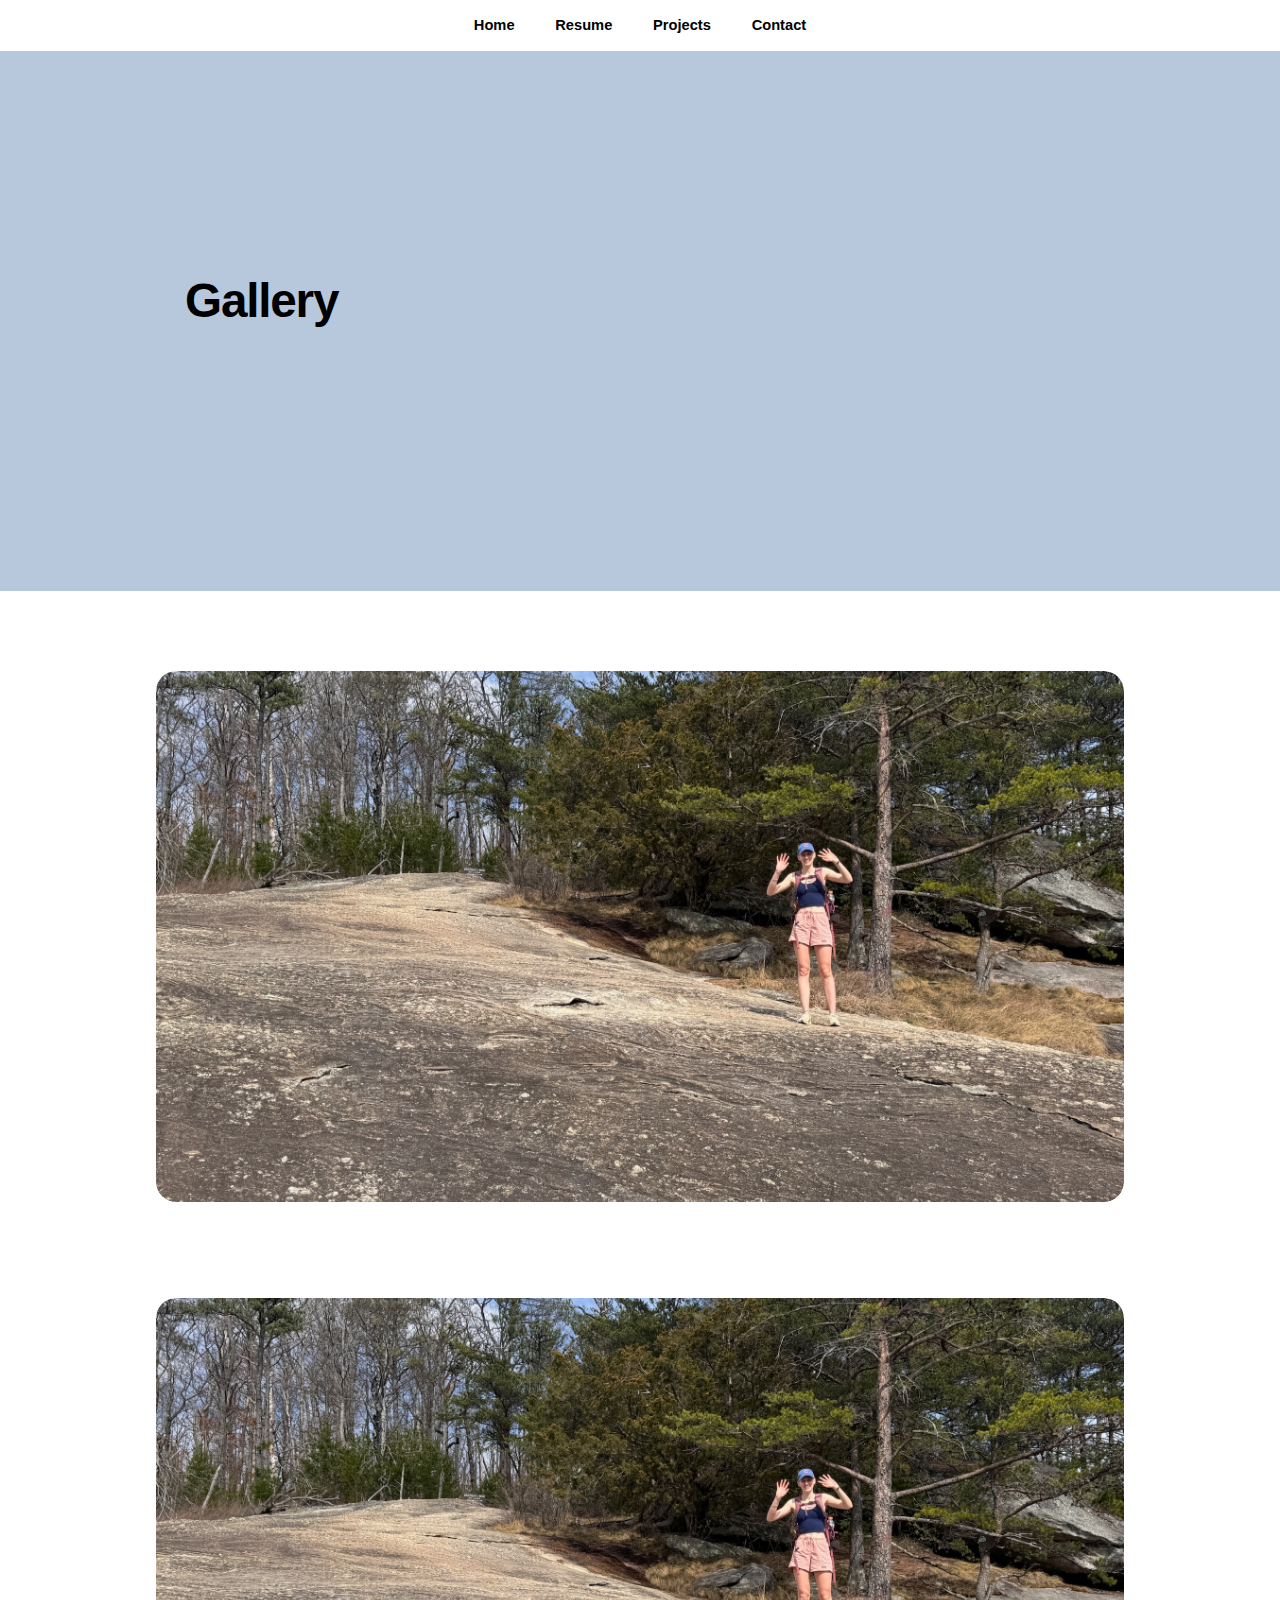
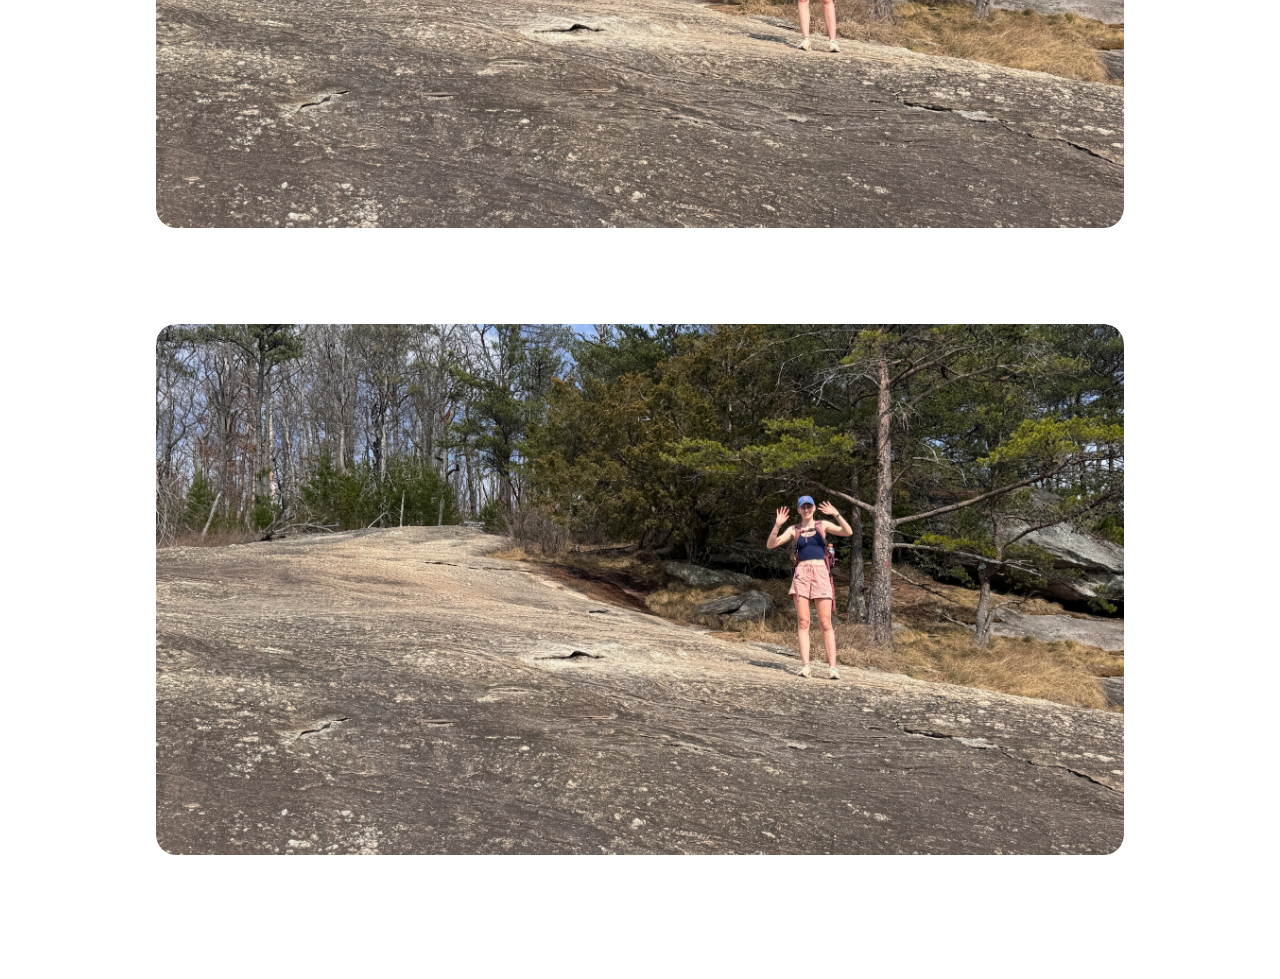
<file: html5up-miniport/gallery.html>
<!DOCTYPE HTML>
<!--
	Miniport by HTML5 UP
	html5up.net | @ajlkn
	Free for personal and commercial use under the CCA 3.0 license (html5up.net/license)
-->
<html>

<head>
    <title>Madeline Busse</title>
    <meta charset="utf-8" />
    <meta name="viewport" content="width=device-width, initial-scale=1, user-scalable=no" />
    <link rel="stylesheet" href="assets/css/main.css" />
    <link href="https://fonts.googleapis.com/css2?family=Roboto&display=swap" rel="stylesheet">
</head>

<body class="is-preload">

    <!-- Nav -->
    <nav id="nav">
    <ul class="container">
        <li><a href="index.html#top">Home</a></li>
        <li><a href="index.html#resume">Resume</a></li>
        <li><a href="index.html#projects">Projects</a></li>
        <li><a href="treasure.html#contact">Contact</a></li>
    </ul>
</nav>

<!-- Home -->
<article id="top" class="hero-section" style="background-color: #7190B9; background-image: none; height: 60vh">
    <div class="hero-content">
        <div class="container">
            <div class="row">
                <!-- <div class="col-4 col-5-large col-12-medium">
                    <span class="image fit"><img src="images/compass.jpg" alt="" /></span>
                </div> -->
                <div class="col-8 col-7-large col-12-medium">
                    <header>
                        <h1 style="color: #000000;"><b>Gallery</b></h1>
                    </header>
                </div>
            </div>
        </div>
    </div>
</article>

<!-- Gallery Section -->
<section class="gallery-section">
  
  <!-- Flip Card 1 -->
  <div class="flip-card">
    <div class="flip-card-inner">
      <!-- FRONT (Image) -->
      <div class="flip-card-front">
        <img src="images/mountain.jpg" alt="Gallery Image">
      </div>

      <!-- BACK (Text) -->
      <div class="flip-card-back">
        <div class="back-header">
          <h2 class="post-title">Treasure Trail #3</h2>
          <span class="post-date">Aug 11, 2025</span>
        </div>
          <p class="post-body">
            Using Posey's clues, I visited a new potential location. Here’s what I found on this part of the journey...Here’s what I found on this part of the journey.
          </p>
        </div>
    </div>
  </div>

  <!-- Flip Card 2 -->
  <div class="flip-card">
    <div class="flip-card-inner">
      <!-- FRONT (Image) -->
      <div class="flip-card-front">
        <img src="images/mountain.jpg" alt="Gallery Image">
      </div>

      <!-- BACK (Text) -->
      <div class="flip-card-back">
        <div class="back-header">
          <h2 class="post-title">Treasure Trail #3</h2>
          <span class="post-date">Aug 11, 2025</span>
        </div>
          <p class="post-body">
            Using Posey's clues, I visited a new potential location. Here’s what I found on this part of the journey...Here’s what I found on this part of the journey.
          </p>
        </div>
    </div>
  </div>

  <!-- Flip Card 3 -->
  <div class="flip-card">
    <div class="flip-card-inner">
      <!-- FRONT (Image) -->
      <div class="flip-card-front">
        <img src="images/mountain.jpg" alt="Gallery Image">
      </div>

      <!-- BACK (Text) -->
      <div class="flip-card-back">
        <div class="back-header">
          <h2 class="post-title">Treasure Trail #3</h2>
          <span class="post-date">Aug 11, 2025</span>
        </div>
          <p class="post-body">
            Using Posey's clues, I visited a new potential location. Here’s what I found on this part of the journey...Here’s what I found on this part of the journey.
          </p>
        </div>
    </div>
  </div>

</section>

</body>

<!-- JS for flip card :D -->
<script>
  const card = document.querySelector('.flip-card');
  card.addEventListener('click', () => {
    card.classList.toggle('flipped');
  });
</script>

</html>
</file>
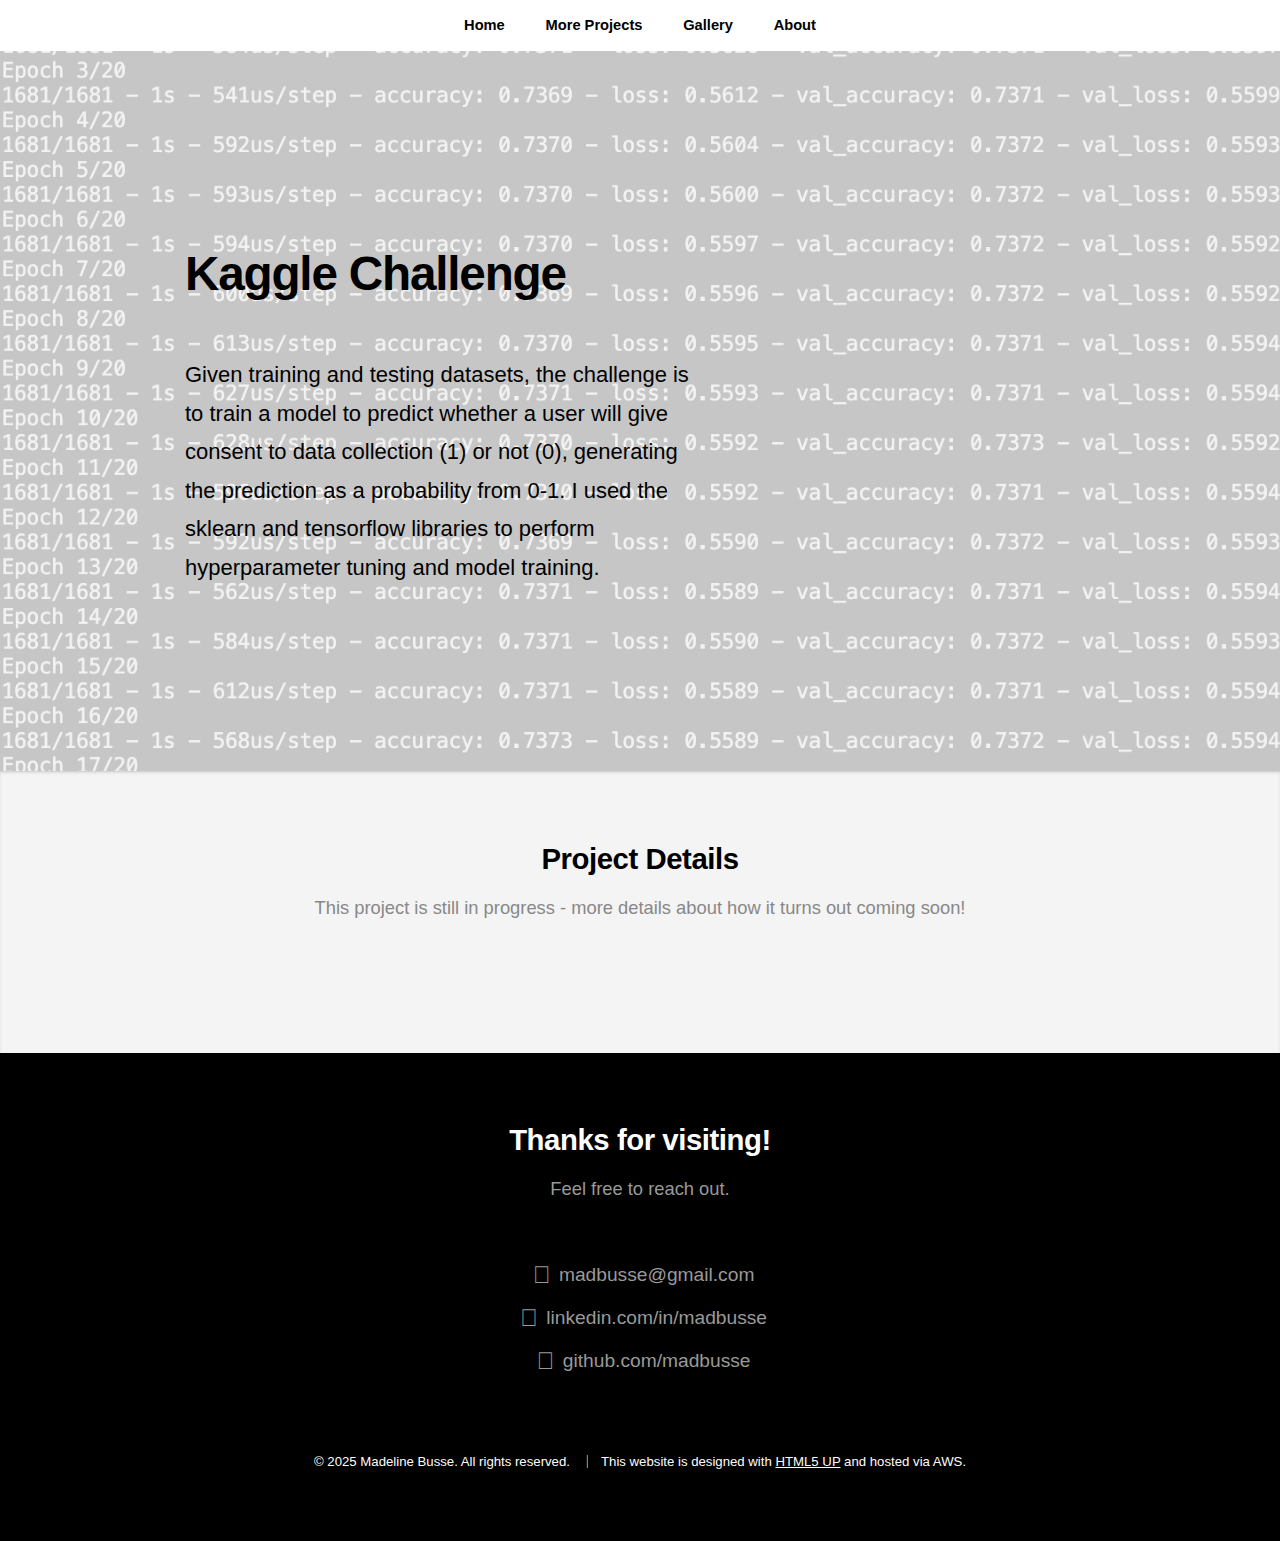
<file: html5up-miniport/kaggle.html>
<!DOCTYPE HTML>
<!--
	Miniport by HTML5 UP
	html5up.net | @ajlkn
	Free for personal and commercial use under the CCA 3.0 license (html5up.net/license)
-->
<html>

<head>
    <title>Madeline Busse</title>
    <meta charset="utf-8" />
    <meta name="viewport" content="width=device-width, initial-scale=1, user-scalable=no" />
    <link rel="stylesheet" href="assets/css/main.css" />
    <link href="https://fonts.googleapis.com/css2?family=Roboto&display=swap" rel="stylesheet">
</head>

<body class="is-preload">

<!-- Nav -->
<nav id="nav">
    <ul class="container">
        <li><a href="index.html#top">Home</a></li>
        <!-- <li><a href="index.html#resume">Resume</a></li> -->
        <li><a href="index.html#projects">More Projects</a></li>
        <li><a href="gallery.html">Gallery</a></li>
        <li><a href="aboutme.html">About</a></li>
    </ul>
</nav>

<!-- Home -->
<article id="top" class="hero-section" style="background-image: url(images/ml.jpg); height: 80vh;">
    <div class="hero-content">
        <div class="container">
            <div class="row">
                <div class="col-8 col-7-large col-12-medium">
                    <header style="margin-top: 4em;">
                        <h1 style="color: #000000;"><b>Kaggle Challenge</b><br>
                    </header>
                    <p style="color: #000000;">Given training and testing datasets, the challenge
                        is to train a model to predict whether a user will give consent to data collection (1)
                        or not (0), generating the prediction as a probability from 0-1. I used the sklearn 
                        and tensorflow libraries to perform hyperparameter tuning and model training.
                    </p>
                </div>
            </div>
        </div>
    </div>
</article>

<!-- Project Details -->
<article class="wrapper style3">
    <div class="container">
        <header>
            <h2>Project Details</h2>
            <p>This project is still in progress - more details about how it turns out coming soon!</p>
        </header>
    </div>
</article>

<!-- Contact/Footer -->
<article id="contact" class="wrapper style4">
    <div class="container medium">
    <header>
        <h2>Thanks for visiting!</h2>
        <p>Feel free to reach out.</p>
    </header>
    <ul class="contact-links">
        <li>
        <a href="mailto:madbusse@gmail.com" class="icon solid fa-envelope">
            <span class="label">Email</span> madbusse@gmail.com
        </a>
        </li>
        <li>
        <a href="https://www.linkedin.com/in/madbusse" class="icon brands fa-linkedin-in" target="_blank">
            <span class="label">LinkedIn</span> linkedin.com/in/madbusse
        </a>
        </li>
        <li>
        <a href="https://github.com/madbusse" class="icon brands fa-github" target="_blank">
            <span class="label">GitHub</span> github.com/madbusse
        </a>
        </li>
    </ul>
    <footer style="margin-top: 5rem;">
        <ul id="copyright">
            <li>&copy; 2025 Madeline Busse. All rights reserved.</li>
            <li>This website is designed with <a href="http://html5up.net">HTML5 UP</a> and hosted via AWS.</li>
        </ul>
    </footer>
    </div>
</article>  

<!-- Scripts -->
<script src="assets/js/jquery.min.js"></script>
<script src="assets/js/jquery.scrolly.min.js"></script>
<script src="assets/js/browser.min.js"></script>
<script src="assets/js/breakpoints.min.js"></script>
<script src="assets/js/util.js"></script>
<script src="assets/js/main.js"></script>

</body>

</html>
</file>
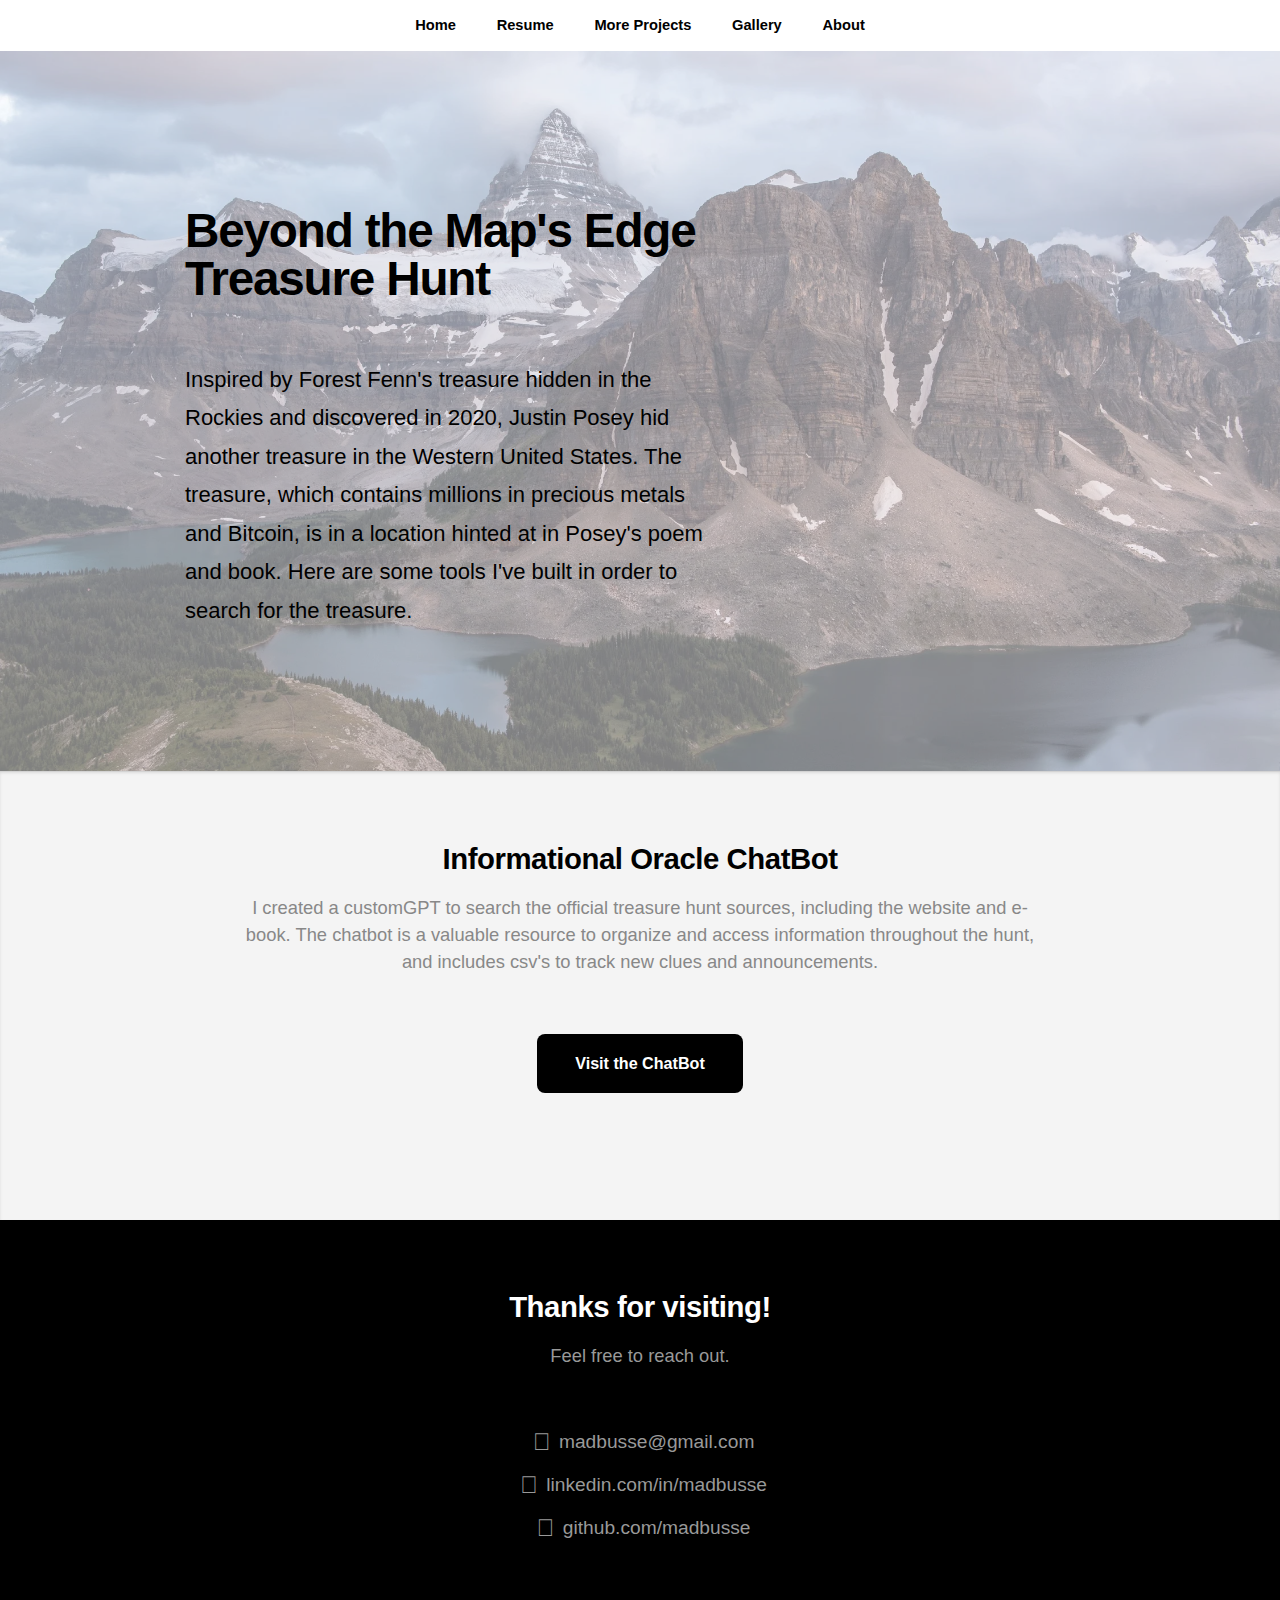
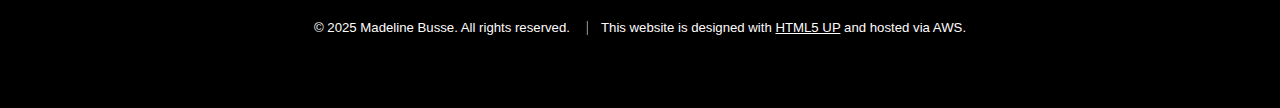
<file: html5up-miniport/treasure.html>
<!DOCTYPE HTML>
<!--
	Miniport by HTML5 UP
	html5up.net | @ajlkn
	Free for personal and commercial use under the CCA 3.0 license (html5up.net/license)
-->
<html>

<head>
    <title>Madeline Busse</title>
    <meta charset="utf-8" />
    <meta name="viewport" content="width=device-width, initial-scale=1, user-scalable=no" />
    <link rel="stylesheet" href="assets/css/main.css" />
    <link href="https://fonts.googleapis.com/css2?family=Roboto&display=swap" rel="stylesheet">
</head>

<body class="is-preload">

<!-- Nav -->
<nav id="nav">
    <ul class="container">
        <li><a href="index.html#top">Home</a></li>
        <li><a href="index.html#resume">Resume</a></li>
        <li><a href="index.html#projects">More Projects</a></li>
        <li><a href="gallery.html">Gallery</a></li>
        <li><a href="aboutme.html">About</a></li>
    </ul>
</nav>

<!-- Home -->
<article id="top" class="hero-section" style="background-image: url('images/rockies.jpg'); height: 80vh;">
    <div class="hero-content">
        <div class="container">
            <div class="row">
                <div class="col-8 col-7-large col-12-medium">
                    <header style="margin-top: 4em;">
                        <h1 style="color: #000000;"><b>Beyond the Map's Edge</b><br>
                            <strong>Treasure Hunt</strong></h1>
                    </header>
                    <p style="color: #000000;">Inspired by Forest Fenn's treasure hidden in the Rockies and discovered in 2020, Justin Posey 
                        hid another treasure in the Western United States. The treasure, which contains millions in 
                        precious metals and Bitcoin, is in a location hinted at in Posey's poem and book. Here are some
                        tools I've built in order to search for the treasure.</p>
                </div>
            </div>
        </div>
    </div>
</article>

    <!-- Custom GPT -->
    <article id="gpt" class="wrapper style3">
        <div class="centered-content">
            <header>
                <h2>Informational Oracle ChatBot</h2>
                <p>I created a customGPT to search the official treasure hunt sources, including the website and e-book.
                    The chatbot is a valuable resource to organize and access information throughout the hunt, and includes
                    csv's to track new clues and announcements.
                </p>
            </header>
            <a href="https://chatgpt.com/g/g-6897a5ff985c81918ab524ee0a5c5970-treasure-hunt-assistant" download class="button">Visit the ChatBot</a>
        </div>
        <footer>
            <!-- footer here -->
        </footer>
        </div>
    </article>

    <!-- Contact/Footer -->
    <article id="contact" class="wrapper style4">
        <div class="container medium">
        <header>
            <h2>Thanks for visiting!</h2>
            <p>Feel free to reach out.</p>
        </header>
        <ul class="contact-links">
            <li>
            <a href="mailto:madbusse@gmail.com" class="icon solid fa-envelope">
                <span class="label">Email</span> madbusse@gmail.com
            </a>
            </li>
            <li>
            <a href="https://www.linkedin.com/in/madbusse" class="icon brands fa-linkedin-in" target="_blank">
                <span class="label">LinkedIn</span> linkedin.com/in/madbusse
            </a>
            </li>
            <li>
            <a href="https://github.com/madbusse" class="icon brands fa-github" target="_blank">
                <span class="label">GitHub</span> github.com/madbusse
            </a>
            </li>
        </ul>
        <footer style="margin-top: 5rem;">
            <ul id="copyright">
                <li>&copy; 2025 Madeline Busse. All rights reserved.</li>
                <li>This website is designed with <a href="http://html5up.net">HTML5 UP</a> and hosted via AWS.</li>
            </ul>
        </footer>
        </div>
    </article>  

    <!-- Scripts -->
    <script src="assets/js/jquery.min.js"></script>
    <script src="assets/js/jquery.scrolly.min.js"></script>
    <script src="assets/js/browser.min.js"></script>
    <script src="assets/js/breakpoints.min.js"></script>
    <script src="assets/js/util.js"></script>
    <script src="assets/js/main.js"></script>

</body>

</html>
</file>
<file: html5up-miniport/assets/css/main.css>
@import url("https://fonts.googleapis.com/css?family=Open+Sans:300,300italic,600,600italic,700");
@import url("fontawesome-all.min.css");

/*
	Miniport by HTML5 UP
	html5up.net | @ajlkn
	Free for personal and commercial use under the CCA 3.0 license (html5up.net/license)
*/

html, body, div, span, applet, object,
iframe, h1, h2, h3, h4, h5, h6, p, blockquote,
pre, a, abbr, acronym, address, big, cite,
code, del, dfn, em, img, ins, kbd, q, s, samp,
small, strike, strong, sub, sup, tt, var, b,
u, i, center, dl, dt, dd, ol, ul, li, fieldset,
form, label, legend, table, caption, tbody,
tfoot, thead, tr, th, td, article, aside,
canvas, details, embed, figure, figcaption,
footer, header, hgroup, menu, nav, output, ruby,
section, summary, time, mark, audio, video {
	margin: 0;
	padding: 0;
	border: 0;
	font-size: 100%;
	font: inherit;
	vertical-align: baseline;}

article, aside, details, figcaption, figure,
footer, header, hgroup, menu, nav, section {
	display: block;}

*,
*::before,
*::after {
  box-sizing: border-box;
}

body {
	line-height: 1;
	margin: 0;
	overflow-x: hidden;
	overflow-y: scroll;
}

ol, ul {
	list-style: none;
}

blockquote, q {
	quotes: none;
}

	blockquote:before, blockquote:after, q:before, q:after {
		content: '';
		content: none;
	}

table {
	border-collapse: collapse;
	border-spacing: 0;
}

body {
	-webkit-text-size-adjust: none;
}

mark {
	background-color: transparent;
	color: inherit;
}

input::-moz-focus-inner {
	border: 0;
	padding: 0;
}

input, select, textarea {
	-moz-appearance: none;
	-webkit-appearance: none;
	-ms-appearance: none;
	appearance: none;
}

/* Basic */

	html {
		box-sizing: border-box;
	}

	*, *:before, *:after {
		box-sizing: inherit;
	}

	body {
		padding-top: 3.5em;
	}

		body.is-preload *, body.is-preload *:before, body.is-preload *:after {
			-moz-animation: none !important;
			-webkit-animation: none !important;
			-ms-animation: none !important;
			animation: none !important;
			-moz-transition: none !important;
			-webkit-transition: none !important;
			-ms-transition: none !important;
			transition: none !important;
		}

	body, input, textarea, select {
		font-family: 'Raleway', sans-serif;
		line-height: 1.85em;
		color: #888;
		font-weight: 300;
		font-size: 13pt;
	}

	a {
		-moz-transition: color .2s ease-in-out;
		-webkit-transition: color .2s ease-in-out;
		-ms-transition: color .2s ease-in-out;
		transition: color .2s ease-in-out;
		color: #000000;
		text-decoration: underline;
	}

		a:hover {
			color: #7190B9 !important;
		}

		a img {
			border: 0;
		}

	b, strong {
		font-weight: 600;
		/* color: #3e3e3e; */
	}

	i, em {
		font-style: italic;
	}

	sub {
		position: relative;
		top: 0.5em;
		font-size: 0.8em;
	}

	sup {
		position: relative;
		top: -0.5em;
		font-size: 0.8em;
	}

    .centered-content {
        margin: 0 auto;
        max-width: 800px;
        text-align: center;
      }
      

	blockquote {
		border-left: solid 0.75em #eee;
		padding: 1em 0 1em 1.5em;
		font-style: italic;
	}

    h1 {
        color: white;
        margin: 0 0 0.75em 0;
    }

	h2, h3, h4, h5, h6 {
		color: #000000;
		margin: 0 0 0.75em 0;
	}

	h1 a, h2 a, h3 a, h4 a, h5 a, h6 a {
		text-decoration: none;
		color: inherit;
	}

	h2, h3, h4, h5, h6 {
		font-weight: 700;
	}

	h1 {
		font-size: 3.25em;
		letter-spacing: -0.025em;
		font-weight: 300;
	}

		h1 strong {
			font-weight: 700;
		}

	h2 {
		font-size: 2em;
		letter-spacing: -0.015em;
	}

	h3 {
		font-size: 1.5em;
		letter-spacing: -0.015em;
	}

	em, i {
		font-style: italic;
	}

	br.clear {
		clear: both;
	}

	hr {
		border: 0;
		border-top: solid 1px #000000;
		border-top-color: rgba(0, 0, 0, 0.35);
		box-shadow: 0px 1px 0px 0px rgba(255, 255, 255, 0.1);
		height: 1px;
		margin: 3em 0;
	}

	p, ul, ol, dl, table {
		margin-bottom: 2em;
	}

	header {
		margin: 0 0 3em 0;
	}

		header > p {
			font-size: 1.25em;
			margin: 0;
		}

	footer {
		margin: 3em 0 0 0;
	}

		footer > p {
			font-size: 1.25em;
		}

/* Container */

	.container {
		margin: 0 auto;
		max-width: calc(100% - 50px);
		width: 1200px;
	}

		.container.medium {
			width: 900px;
		}

		@media screen and (max-width: 1680px) {

			.container {
				width: 1200px;
			}

				.container.medium {
					width: 900px;
				}

		}

		@media screen and (max-width: 1280px) {

			.container {
				width: 960px;
			}

				.container.medium {
					width: 720px;
				}

		}

		@media screen and (max-width: 980px) {

			.container {
				width: 100%;
			}

				.container.medium {
					width: 75%;
				}

		}

		@media screen and (max-width: 736px) {

			.container {
				width: 100%;
				max-width: calc(100% - 30px);
			}

				.container.medium {
					width: 100%;
				}

		}

    .padded-container {
        padding: 2rem; /* or 20px, or any unit you want */
        background-color: #f9f9f9; /* optional, just to visualize */
        border: 1px solid #ffffff;    /* optional, for visibility */
        }

/* Row */

	.row {
		display: flex;
		flex-wrap: wrap;
		box-sizing: border-box;
		align-items: stretch;
	}

		.row > * {
			box-sizing: border-box;
		}

		.row.gtr-uniform > * > :last-child {
			margin-bottom: 0;
		}

		.row.aln-left {
			justify-content: flex-start;
		}

		.row.aln-center {
			justify-content: center;
		}

		.row.aln-right {
			justify-content: flex-end;
		}

		.row.aln-top {
			align-items: flex-start;
		}

		.row.aln-middle {
			align-items: center;
		}

		.row.aln-bottom {
			align-items: flex-end;
		}

		.row > .imp {
			order: -1;
		}

		.row > .col-1 {
			width: 8.33333%;
		}

		.row > .off-1 {
			margin-left: 8.33333%;
		}

		.row > .col-2 {
			width: 16.66667%;
		}

		.row > .off-2 {
			margin-left: 16.66667%;
		}

		.row > .col-3 {
			width: 25%;
		}

		.row > .off-3 {
			margin-left: 25%;
		}

		.row > .col-4 {
			width: 33.33333%;
		}

		.row > .off-4 {
			margin-left: 33.33333%;
		}

		.row > .col-5 {
			width: 41.66667%;
		}

		.row > .off-5 {
			margin-left: 41.66667%;
		}

		.row > .col-6 {
			width: 50%;
		}

		.row > .off-6 {
			margin-left: 50%;
		}

		.row > .col-7 {
			width: 58.33333%;
		}

		.row > .off-7 {
			margin-left: 58.33333%;
		}

		.row > .col-8 {
			width: 66.66667%;
		}

		.row > .off-8 {
			margin-left: 66.66667%;
		}

		.row > .col-9 {
			width: 75%;
		}

		.row > .off-9 {
			margin-left: 75%;
		}

		.row > .col-10 {
			width: 83.33333%;
		}

		.row > .off-10 {
			margin-left: 83.33333%;
		}

		.row > .col-11 {
			width: 91.66667%;
		}

		.row > .off-11 {
			margin-left: 91.66667%;
		}

		.row > .col-12 {
			width: 100%;
		}

		.row > .off-12 {
			margin-left: 100%;
		}

		.row.gtr-0 {
			margin-top: 0px;
			margin-left: 0px;
		}

			.row.gtr-0 > * {
				padding: 0px 0 0 0px;
			}

			.row.gtr-0.gtr-uniform {
				margin-top: 0px;
			}

				.row.gtr-0.gtr-uniform > * {
					padding-top: 0px;
				}

		.row.gtr-25 {
			margin-top: -6.25px;
			margin-left: -6.25px;
		}

			.row.gtr-25 > * {
				padding: 6.25px 0 0 6.25px;
			}

			.row.gtr-25.gtr-uniform {
				margin-top: -6.25px;
			}

				.row.gtr-25.gtr-uniform > * {
					padding-top: 6.25px;
				}

		.row.gtr-50 {
			margin-top: -12.5px;
			margin-left: -12.5px;
		}

			.row.gtr-50 > * {
				padding: 12.5px 0 0 12.5px;
			}

			.row.gtr-50.gtr-uniform {
				margin-top: -12.5px;
			}

				.row.gtr-50.gtr-uniform > * {
					padding-top: 12.5px;
				}

		.row {
			margin-top: -25px;
			margin-left: -25px;
		}

			.row > * {
				padding: 25px 0 0 25px;
			}

			.row.gtr-uniform {
				margin-top: -25px;
			}

				.row.gtr-uniform > * {
					padding-top: 25px;
				}

		.row.gtr-150 {
			margin-top: -37.5px;
			margin-left: -37.5px;
		}

			.row.gtr-150 > * {
				padding: 37.5px 0 0 37.5px;
			}

			.row.gtr-150.gtr-uniform {
				margin-top: -37.5px;
			}

				.row.gtr-150.gtr-uniform > * {
					padding-top: 37.5px;
				}

		.row.gtr-200 {
			margin-top: -50px;
			margin-left: -50px;
		}

			.row.gtr-200 > * {
				padding: 50px 0 0 50px;
			}

			.row.gtr-200.gtr-uniform {
				margin-top: -50px;
			}

				.row.gtr-200.gtr-uniform > * {
					padding-top: 50px;
				}

		@media screen and (max-width: 1680px) {

			.row {
				display: flex;
				flex-wrap: wrap;
				box-sizing: border-box;
				align-items: stretch;
			}

				.row > * {
					box-sizing: border-box;
				}

				.row.gtr-uniform > * > :last-child {
					margin-bottom: 0;
				}

				.row.aln-left {
					justify-content: flex-start;
				}

				.row.aln-center {
					justify-content: center;
				}

				.row.aln-right {
					justify-content: flex-end;
				}

				.row.aln-top {
					align-items: flex-start;
				}

				.row.aln-middle {
					align-items: center;
				}

				.row.aln-bottom {
					align-items: flex-end;
				}

				.row > .imp-xlarge {
					order: -1;
				}

				.row > .col-1-xlarge {
					width: 8.33333%;
				}

				.row > .off-1-xlarge {
					margin-left: 8.33333%;
				}

				.row > .col-2-xlarge {
					width: 16.66667%;
				}

				.row > .off-2-xlarge {
					margin-left: 16.66667%;
				}

				.row > .col-3-xlarge {
					width: 25%;
				}

				.row > .off-3-xlarge {
					margin-left: 25%;
				}

				.row > .col-4-xlarge {
					width: 33.33333%;
				}

				.row > .off-4-xlarge {
					margin-left: 33.33333%;
				}

				.row > .col-5-xlarge {
					width: 41.66667%;
				}

				.row > .off-5-xlarge {
					margin-left: 41.66667%;
				}

				.row > .col-6-xlarge {
					width: 50%;
				}

				.row > .off-6-xlarge {
					margin-left: 50%;
				}

				.row > .col-7-xlarge {
					width: 58.33333%;
				}

				.row > .off-7-xlarge {
					margin-left: 58.33333%;
				}

				.row > .col-8-xlarge {
					width: 66.66667%;
				}

				.row > .off-8-xlarge {
					margin-left: 66.66667%;
				}

				.row > .col-9-xlarge {
					width: 75%;
				}

				.row > .off-9-xlarge {
					margin-left: 75%;
				}

				.row > .col-10-xlarge {
					width: 83.33333%;
				}

				.row > .off-10-xlarge {
					margin-left: 83.33333%;
				}

				.row > .col-11-xlarge {
					width: 91.66667%;
				}

				.row > .off-11-xlarge {
					margin-left: 91.66667%;
				}

				.row > .col-12-xlarge {
					width: 100%;
				}

				.row > .off-12-xlarge {
					margin-left: 100%;
				}

				.row.gtr-0 {
					margin-top: 0px;
					margin-left: 0px;
				}

					.row.gtr-0 > * {
						padding: 0px 0 0 0px;
					}

					.row.gtr-0.gtr-uniform {
						margin-top: 0px;
					}

						.row.gtr-0.gtr-uniform > * {
							padding-top: 0px;
						}

				.row.gtr-25 {
					margin-top: -6.25px;
					margin-left: -6.25px;
				}

					.row.gtr-25 > * {
						padding: 6.25px 0 0 6.25px;
					}

					.row.gtr-25.gtr-uniform {
						margin-top: -6.25px;
					}

						.row.gtr-25.gtr-uniform > * {
							padding-top: 6.25px;
						}

				.row.gtr-50 {
					margin-top: -12.5px;
					margin-left: -12.5px;
				}

					.row.gtr-50 > * {
						padding: 12.5px 0 0 12.5px;
					}

					.row.gtr-50.gtr-uniform {
						margin-top: -12.5px;
					}

						.row.gtr-50.gtr-uniform > * {
							padding-top: 12.5px;
						}

				.row {
					margin-top: -25px;
					margin-left: -25px;
				}

					.row > * {
						padding: 25px 0 0 25px;
					}

					.row.gtr-uniform {
						margin-top: -25px;
					}

						.row.gtr-uniform > * {
							padding-top: 25px;
						}

				.row.gtr-150 {
					margin-top: -37.5px;
					margin-left: -37.5px;
				}

					.row.gtr-150 > * {
						padding: 37.5px 0 0 37.5px;
					}

					.row.gtr-150.gtr-uniform {
						margin-top: -37.5px;
					}

						.row.gtr-150.gtr-uniform > * {
							padding-top: 37.5px;
						}

				.row.gtr-200 {
					margin-top: -50px;
					margin-left: -50px;
				}

					.row.gtr-200 > * {
						padding: 50px 0 0 50px;
					}

					.row.gtr-200.gtr-uniform {
						margin-top: -50px;
					}

						.row.gtr-200.gtr-uniform > * {
							padding-top: 50px;
						}

		}

		@media screen and (max-width: 1280px) {

			.row {
				display: flex;
				flex-wrap: wrap;
				box-sizing: border-box;
				align-items: stretch;
			}

				.row > * {
					box-sizing: border-box;
				}

				.row.gtr-uniform > * > :last-child {
					margin-bottom: 0;
				}

				.row.aln-left {
					justify-content: flex-start;
				}

				.row.aln-center {
					justify-content: center;
				}

				.row.aln-right {
					justify-content: flex-end;
				}

				.row.aln-top {
					align-items: flex-start;
				}

				.row.aln-middle {
					align-items: center;
				}

				.row.aln-bottom {
					align-items: flex-end;
				}

				.row > .imp-large {
					order: -1;
				}

				.row > .col-1-large {
					width: 8.33333%;
				}

				.row > .off-1-large {
					margin-left: 8.33333%;
				}

				.row > .col-2-large {
					width: 16.66667%;
				}

				.row > .off-2-large {
					margin-left: 16.66667%;
				}

				.row > .col-3-large {
					width: 25%;
				}

				.row > .off-3-large {
					margin-left: 25%;
				}

				.row > .col-4-large {
					width: 33.33333%;
				}

				.row > .off-4-large {
					margin-left: 33.33333%;
				}

				.row > .col-5-large {
					width: 41.66667%;
				}

				.row > .off-5-large {
					margin-left: 41.66667%;
				}

				.row > .col-6-large {
					width: 50%;
				}

				.row > .off-6-large {
					margin-left: 50%;
				}

				.row > .col-7-large {
					width: 58.33333%;
				}

				.row > .off-7-large {
					margin-left: 58.33333%;
				}

				.row > .col-8-large {
					width: 66.66667%;
				}

				.row > .off-8-large {
					margin-left: 66.66667%;
				}

				.row > .col-9-large {
					width: 75%;
				}

				.row > .off-9-large {
					margin-left: 75%;
				}

				.row > .col-10-large {
					width: 83.33333%;
				}

				.row > .off-10-large {
					margin-left: 83.33333%;
				}

				.row > .col-11-large {
					width: 91.66667%;
				}

				.row > .off-11-large {
					margin-left: 91.66667%;
				}

				.row > .col-12-large {
					width: 100%;
				}

				.row > .off-12-large {
					margin-left: 100%;
				}

				.row.gtr-0 {
					margin-top: 0px;
					margin-left: 0px;
				}

					.row.gtr-0 > * {
						padding: 0px 0 0 0px;
					}

					.row.gtr-0.gtr-uniform {
						margin-top: 0px;
					}

						.row.gtr-0.gtr-uniform > * {
							padding-top: 0px;
						}

				.row.gtr-25 {
					margin-top: -6.25px;
					margin-left: -6.25px;
				}

					.row.gtr-25 > * {
						padding: 6.25px 0 0 6.25px;
					}

					.row.gtr-25.gtr-uniform {
						margin-top: -6.25px;
					}

						.row.gtr-25.gtr-uniform > * {
							padding-top: 6.25px;
						}

				.row.gtr-50 {
					margin-top: -12.5px;
					margin-left: -12.5px;
				}

					.row.gtr-50 > * {
						padding: 12.5px 0 0 12.5px;
					}

					.row.gtr-50.gtr-uniform {
						margin-top: -12.5px;
					}

						.row.gtr-50.gtr-uniform > * {
							padding-top: 12.5px;
						}

				.row {
					margin-top: -25px;
					margin-left: -25px;
				}

					.row > * {
						padding: 25px 0 0 25px;
					}

					.row.gtr-uniform {
						margin-top: -25px;
					}

						.row.gtr-uniform > * {
							padding-top: 25px;
						}

				.row.gtr-150 {
					margin-top: -37.5px;
					margin-left: -37.5px;
				}

					.row.gtr-150 > * {
						padding: 37.5px 0 0 37.5px;
					}

					.row.gtr-150.gtr-uniform {
						margin-top: -37.5px;
					}

						.row.gtr-150.gtr-uniform > * {
							padding-top: 37.5px;
						}

				.row.gtr-200 {
					margin-top: -50px;
					margin-left: -50px;
				}

					.row.gtr-200 > * {
						padding: 50px 0 0 50px;
					}

					.row.gtr-200.gtr-uniform {
						margin-top: -50px;
					}

						.row.gtr-200.gtr-uniform > * {
							padding-top: 50px;
						}

		}

		@media screen and (max-width: 980px) {

			.row {
				display: flex;
				flex-wrap: wrap;
				box-sizing: border-box;
				align-items: stretch;
			}

				.row > * {
					box-sizing: border-box;
				}

				.row.gtr-uniform > * > :last-child {
					margin-bottom: 0;
				}

				.row.aln-left {
					justify-content: flex-start;
				}

				.row.aln-center {
					justify-content: center;
				}

				.row.aln-right {
					justify-content: flex-end;
				}

				.row.aln-top {
					align-items: flex-start;
				}

				.row.aln-middle {
					align-items: center;
				}

				.row.aln-bottom {
					align-items: flex-end;
				}

				.row > .imp-medium {
					order: -1;
				}

				.row > .col-1-medium {
					width: 8.33333%;
				}

				.row > .off-1-medium {
					margin-left: 8.33333%;
				}

				.row > .col-2-medium {
					width: 16.66667%;
				}

				.row > .off-2-medium {
					margin-left: 16.66667%;
				}

				.row > .col-3-medium {
					width: 25%;
				}

				.row > .off-3-medium {
					margin-left: 25%;
				}

				.row > .col-4-medium {
					width: 33.33333%;
				}

				.row > .off-4-medium {
					margin-left: 33.33333%;
				}

				.row > .col-5-medium {
					width: 41.66667%;
				}

				.row > .off-5-medium {
					margin-left: 41.66667%;
				}

				.row > .col-6-medium {
					width: 50%;
				}

				.row > .off-6-medium {
					margin-left: 50%;
				}

				.row > .col-7-medium {
					width: 58.33333%;
				}

				.row > .off-7-medium {
					margin-left: 58.33333%;
				}

				.row > .col-8-medium {
					width: 66.66667%;
				}

				.row > .off-8-medium {
					margin-left: 66.66667%;
				}

				.row > .col-9-medium {
					width: 75%;
				}

				.row > .off-9-medium {
					margin-left: 75%;
				}

				.row > .col-10-medium {
					width: 83.33333%;
				}

				.row > .off-10-medium {
					margin-left: 83.33333%;
				}

				.row > .col-11-medium {
					width: 91.66667%;
				}

				.row > .off-11-medium {
					margin-left: 91.66667%;
				}

				.row > .col-12-medium {
					width: 100%;
				}

				.row > .off-12-medium {
					margin-left: 100%;
				}

				.row.gtr-0 {
					margin-top: 0px;
					margin-left: 0px;
				}

					.row.gtr-0 > * {
						padding: 0px 0 0 0px;
					}

					.row.gtr-0.gtr-uniform {
						margin-top: 0px;
					}

						.row.gtr-0.gtr-uniform > * {
							padding-top: 0px;
						}

				.row.gtr-25 {
					margin-top: -6.25px;
					margin-left: -6.25px;
				}

					.row.gtr-25 > * {
						padding: 6.25px 0 0 6.25px;
					}

					.row.gtr-25.gtr-uniform {
						margin-top: -6.25px;
					}

						.row.gtr-25.gtr-uniform > * {
							padding-top: 6.25px;
						}

				.row.gtr-50 {
					margin-top: -12.5px;
					margin-left: -12.5px;
				}

					.row.gtr-50 > * {
						padding: 12.5px 0 0 12.5px;
					}

					.row.gtr-50.gtr-uniform {
						margin-top: -12.5px;
					}

						.row.gtr-50.gtr-uniform > * {
							padding-top: 12.5px;
						}

				.row {
					margin-top: -25px;
					margin-left: -25px;
				}

					.row > * {
						padding: 25px 0 0 25px;
					}

					.row.gtr-uniform {
						margin-top: -25px;
					}

						.row.gtr-uniform > * {
							padding-top: 25px;
						}

				.row.gtr-150 {
					margin-top: -37.5px;
					margin-left: -37.5px;
				}

					.row.gtr-150 > * {
						padding: 37.5px 0 0 37.5px;
					}

					.row.gtr-150.gtr-uniform {
						margin-top: -37.5px;
					}

						.row.gtr-150.gtr-uniform > * {
							padding-top: 37.5px;
						}

				.row.gtr-200 {
					margin-top: -50px;
					margin-left: -50px;
				}

					.row.gtr-200 > * {
						padding: 50px 0 0 50px;
					}

					.row.gtr-200.gtr-uniform {
						margin-top: -50px;
					}

						.row.gtr-200.gtr-uniform > * {
							padding-top: 50px;
						}

		}

		@media screen and (max-width: 736px) {

			.row {
				display: flex;
				flex-wrap: wrap;
				box-sizing: border-box;
				align-items: stretch;
			}

				.row > * {
					box-sizing: border-box;
				}

				.row.gtr-uniform > * > :last-child {
					margin-bottom: 0;
				}

				.row.aln-left {
					justify-content: flex-start;
				}

				.row.aln-center {
					justify-content: center;
				}

				.row.aln-right {
					justify-content: flex-end;
				}

				.row.aln-top {
					align-items: flex-start;
				}

				.row.aln-middle {
					align-items: center;
				}

				.row.aln-bottom {
					align-items: flex-end;
				}

				.row > .imp-small {
					order: -1;
				}

				.row > .col-1-small {
					width: 8.33333%;
				}

				.row > .off-1-small {
					margin-left: 8.33333%;
				}

				.row > .col-2-small {
					width: 16.66667%;
				}

				.row > .off-2-small {
					margin-left: 16.66667%;
				}

				.row > .col-3-small {
					width: 25%;
				}

				.row > .off-3-small {
					margin-left: 25%;
				}

				.row > .col-4-small {
					width: 33.33333%;
				}

				.row > .off-4-small {
					margin-left: 33.33333%;
				}

				.row > .col-5-small {
					width: 41.66667%;
				}

				.row > .off-5-small {
					margin-left: 41.66667%;
				}

				.row > .col-6-small {
					width: 50%;
				}

				.row > .off-6-small {
					margin-left: 50%;
				}

				.row > .col-7-small {
					width: 58.33333%;
				}

				.row > .off-7-small {
					margin-left: 58.33333%;
				}

				.row > .col-8-small {
					width: 66.66667%;
				}

				.row > .off-8-small {
					margin-left: 66.66667%;
				}

				.row > .col-9-small {
					width: 75%;
				}

				.row > .off-9-small {
					margin-left: 75%;
				}

				.row > .col-10-small {
					width: 83.33333%;
				}

				.row > .off-10-small {
					margin-left: 83.33333%;
				}

				.row > .col-11-small {
					width: 91.66667%;
				}

				.row > .off-11-small {
					margin-left: 91.66667%;
				}

				.row > .col-12-small {
					width: 100%;
				}

				.row > .off-12-small {
					margin-left: 100%;
				}

				.row.gtr-0 {
					margin-top: 0px;
					margin-left: 0px;
				}

					.row.gtr-0 > * {
						padding: 0px 0 0 0px;
					}

					.row.gtr-0.gtr-uniform {
						margin-top: 0px;
					}

						.row.gtr-0.gtr-uniform > * {
							padding-top: 0px;
						}

				.row.gtr-25 {
					margin-top: -3.75px;
					margin-left: -3.75px;
				}

					.row.gtr-25 > * {
						padding: 3.75px 0 0 3.75px;
					}

					.row.gtr-25.gtr-uniform {
						margin-top: -3.75px;
					}

						.row.gtr-25.gtr-uniform > * {
							padding-top: 3.75px;
						}

				.row.gtr-50 {
					margin-top: -7.5px;
					margin-left: -7.5px;
				}

					.row.gtr-50 > * {
						padding: 7.5px 0 0 7.5px;
					}

					.row.gtr-50.gtr-uniform {
						margin-top: -7.5px;
					}

						.row.gtr-50.gtr-uniform > * {
							padding-top: 7.5px;
						}

				.row {
					margin-top: -15px;
					margin-left: -15px;
				}

					.row > * {
						padding: 15px 0 0 15px;
					}

					.row.gtr-uniform {
						margin-top: -15px;
					}

						.row.gtr-uniform > * {
							padding-top: 15px;
						}

				.row.gtr-150 {
					margin-top: -22.5px;
					margin-left: -22.5px;
				}

					.row.gtr-150 > * {
						padding: 22.5px 0 0 22.5px;
					}

					.row.gtr-150.gtr-uniform {
						margin-top: -22.5px;
					}

						.row.gtr-150.gtr-uniform > * {
							padding-top: 22.5px;
						}

				.row.gtr-200 {
					margin-top: -30px;
					margin-left: -30px;
				}

					.row.gtr-200 > * {
						padding: 30px 0 0 30px;
					}

					.row.gtr-200.gtr-uniform {
						margin-top: -30px;
					}

						.row.gtr-200.gtr-uniform > * {
							padding-top: 30px;
						}

		}

/* Form */

	form label {
		color: #000000;
		font-weight: 700;
		display: block;
		margin: 0 0 0.5em 0;
	}

	form input[type=text],
	form input[type=email],
	form input[type=password],
	form select,
	form textarea {
		-moz-transition: background .2s ease-in-out, box-shadow .2s ease-in-out;
		-webkit-transition: background .2s ease-in-out, box-shadow .2s ease-in-out;
		-ms-transition: background .2s ease-in-out, box-shadow .2s ease-in-out;
		transition: background .2s ease-in-out, box-shadow .2s ease-in-out;
		-webkit-appearance: none;
		display: block;
		border: 0;
		padding: 0.75em;
		font-size: 1em;
		border-radius: 8px;
		border: solid 1px #ddd;
		background: #fff;
		color: #ffffff;
		box-shadow: inset 0px 2px 3px 1px rgba(0, 0, 0, 0.05), 0px 1px 0px 0px rgba(255, 255, 255, 0.025);
		width: 100%;
	}

		form input[type=text]:focus,
		form input[type=email]:focus,
		form input[type=password]:focus,
		form select:focus,
		form textarea:focus {
			background: #ffffff;
			box-shadow: inset 0px 2px 5px 0px rgba(0, 0, 0, 0.05), 0px 1px 0px 0px rgba(255, 255, 255, 0.025), inset 0px 0px 2px 1px #000000;
		}

	form textarea {
		height: 15em;
	}

	form .actions:last-child {
		margin-bottom: 0;
	}

	form ::-webkit-input-placeholder {
		color: #555 !important;
	}

	form :-moz-placeholder {
		color: #555 !important;
	}

	form ::-moz-placeholder {
		color: #555 !important;
	}

	form :-ms-input-placeholder {
		color: #555 !important;
	}

	form ::-moz-focus-inner {
		border: 0;
	}

/* Tables */

	table {
		width: 100%;
	}

		table.default {
			width: 100%;
		}

			table.default tr {
				border-top: solid 1px #eee;
			}

				table.default tr:first-child {
					border-top: 0;
				}

			table.default td {
				padding: 0.5em 1em 0.5em 1em;
			}

			table.default th {
				text-align: left;
				padding: 0.5em 1em 0.5em 1em;
				font-weight: 600;
				margin: 0 0 1em 0;
			}

			table.default thead {
				background: #4f4f4f;
				color: #fff;
			}

/* Section/Article */

	section, article {
		margin-bottom: 3em;
	}

	section > :last-child,
	article > :last-child,
	section:last-child,
	article:last-child {
		margin-bottom: 0;
	}

	.gallery-section {
	padding: 4rem; /* space around the edges */
	display: flex;
	flex-direction: column;
	gap: 4rem;
	justify-content: center;
	align-items: center;
	min-height: 100vh;
	}

	.gallery-header {
	padding-top: 1rem;
	justify-content: left;
	align-items: left;
	text-align: left;
	text-justify: left;
	color: #000000;
	font-size: 1rem;
	}

	/* Responsive image */
	.gallery-image-wrapper img {
	width: 100%;
	height: auto;
	display: block;
	border-radius: 20px;
	}

	/* Mobile-friendly image display */
	@media (max-width: 600px) {
	.gallery-image-wrapper img {
		margin-right: 0;
		margin-bottom: 1rem;
	}
	}

	/* Flip Card Container */
	.flip-card {
	width: 100%;
	max-width: 1000px;
	aspect-ratio: 16 / 9; /* optional for consistent sizing */
	perspective: 1200px;
	position: relative;
	padding: 1rem;
	}

	/* Flip mechanism */
	.flip-card-inner {
	position: relative;
	width: 100%;
	height: 100%;
	transition: transform 0.8s ease;
	transform-style: preserve-3d;
	cursor: pointer;
	}

	/* Trigger flip when JS adds .flipped class */
	.flip-card.flipped .flip-card-inner {
	transform: rotateY(180deg);
	}

	/* Front & Back Faces */
	.flip-card-front,
	.flip-card-back {
	width: 100%;
	height: 100%;
	position: absolute;
	top: 0;
	left: 0;
	backface-visibility: hidden;
	border-radius: 20px;
	overflow: hidden;
	}

	/* FRONT: image */
	.flip-card-front img {
	width: 100%;
	height: 100%;
	object-fit: cover;
	display: block;
	border-radius: 20px;
	}

	/* BACK: content */
	.flip-card-back {
	background-color: #B8C7DC;
	color: #000000;
	transform: rotateY(180deg);
	display: flex;
	flex-direction: column;
	justify-content: left;
	align-items: left;
	padding: 2rem;
	text-align: left;
	}

	/* Title styles */
	.post-title {
	font-size: 1.6rem;
	font-weight: bold;
	margin: 0;
	color: #000000;
	}

	/* Date styles */
	.post-date {
	font-size: 0.9rem;
	color: #000000;
	white-space: nowrap;
	}

	/* Body text */
	.post-body {
	overflow: visible;
	word-wrap: break-word;
	white-space: normal;
	color: #000000;
	}

	.flip-card-back h2 {
	margin-bottom: 1rem;
	}

	.flip-card-back p {
	line-height: 1.6;
	max-width: 700px;
	}

    /* hero section */

    .hero-section {
		position: relative;
		background-image: url('../../images/mountain0.jpg');
		background-size: cover;
		background-position: center;
		height: 100vh;
		display: flex;
		flex-direction: column;
		align-items: center;
		justify-content: center;
		text-align: center;
		color: white;
		overflow: hidden;
		line-height: 1;
		padding-top: 4.5em;
		box-sizing: border-box;
      }
      
      .hero-section::before {
        content: "";
        position: absolute;
        top: 0; left: 0;
        width: 100%;
        height: 100%;
        background-color: rgba(255, 255, 255, 0.5); /* light overlay */
        z-index: 1;
      }
      
      .hero-content {
        color: white;
        position: relative;
        z-index: 2; /* keep content above the overlay */
      }
      

/* Image */

	.image {
		display: inline-block;
		position: relative;
	}

		.image img {
			display: block;
			width: 100%;
		}

		.image.fit {
			display: block;
			width: 100%;
		}

		.image.featured img {
            width: 100%;              /* Fill container width */
            height: 200px;            /* Set desired fixed height */
            object-fit: cover;        /* Crop to fill, maintain aspect ratio */
            display: block;           /* Remove inline whitespace */
		}

		.image.left {
			float: left;
			margin: 0 2em 2em 0;
		}

		.image.centered {
			display: block;
			margin: 0 0 2em 0;
		}

			.image.centered img {
				margin: 0 auto;
				width: auto;
			}
        
            

/* Button */

	input[type="button"],
	input[type="submit"],
	input[type="reset"],
	button,
	.button {
		background-image: url("images/bg.png"), -moz-linear-gradient(top, rgba(0, 0, 0, 0), rgba(0, 0, 0, 0.2));
		background-image: url("images/bg.png"), -webkit-linear-gradient(top, rgba(0, 0, 0, 0), rgba(0, 0, 0, 0.2));
		background-image: url("images/bg.png"), -ms-linear-gradient(top, rgba(0, 0, 0, 0), rgba(0, 0, 0, 0.2));
		background-image: url("images/bg.png"), linear-gradient(top, rgba(0, 0, 0, 0), rgba(0, 0, 0, 0.2));
		-moz-transition: background-color .2s ease-in-out;
		-webkit-transition: background-color .2s ease-in-out;
		-ms-transition: background-color .2s ease-in-out;
		transition: background-color .2s ease-in-out;
		-webkit-appearance: none;
		position: relative;
		display: inline-block;
		color: #fff !important;
		text-decoration: none;
		font-weight: 700;
		border: 0;
		outline: 0;
		cursor: pointer;
		border-radius: 8px;
		overflow: hidden;
		background-color: #000000;
		padding: 1em 2.35em 1em 2.35em;
		font-size: 1.1em;
		max-width: 24em;
	}

		input[type="button"]:hover,
		input[type="submit"]:hover,
		input[type="reset"]:hover,
		button:hover,
		.button:hover {
			background-color: #7190B9;
			color: #fff !important;
		}

		input[type="button"]:active,
		input[type="submit"]:active,
		input[type="reset"]:active,
		button:active,
		.button:active {
			background-color: #7190B9;
			top: 1px;
		}

		input[type="button"].large,
		input[type="submit"].large,
		input[type="reset"].large,
		button.large,
		.button.large {
			font-size: 1.5em;
			letter-spacing: -0.025em;
		}

		input[type="button"].alt,
		input[type="submit"].alt,
		input[type="reset"].alt,
		button.alt,
		.button.alt {
			background-color: #444;
		}

			input[type="button"].alt:hover,
			input[type="submit"].alt:hover,
			input[type="reset"].alt:hover,
			button.alt:hover,
			.button.alt:hover {
				background-color: #4f4f4f;
				color: #fff !important;
			}

			input[type="button"].alt:active,
			input[type="submit"].alt:active,
			input[type="reset"].alt:active,
			button.alt:active,
			.button.alt:active {
				background-color: #3f3f3f;
			}

/* List */

	ul {
		list-style: disc;
		padding-left: 1em;
	}

		ul li {
			padding-left: 0.5em;
		}

	ol {
		list-style: decimal;
		padding-left: 1.25em;
	}

		ol li {
			padding-left: 0.25em;
		}

/* Social */

	ul.social {
		cursor: default;
		margin: 0;
		list-style: none;
		padding-left: 0;
	}

		ul.social li {
			position: relative;
			display: inline-block;
			margin: 0.25em;
			top: 0;
			padding-left: 0;
		}

			ul.social li a {
				-moz-transition: top .2s ease-in-out;
				-webkit-transition: top .2s ease-in-out;
				-ms-transition: top .2s ease-in-out;
				transition: top .2s ease-in-out;
				display: block;
				width: 48px;
				height: 48px;
				border-radius: 6px;
				top: 0;
				position: relative;
			}

				ul.social li a:before {
					background-image: url("images/bg.png"), -moz-linear-gradient(top, rgba(0, 0, 0, 0), rgba(0, 0, 0, 0.2));
					background-image: url("images/bg.png"), -webkit-linear-gradient(top, rgba(0, 0, 0, 0), rgba(0, 0, 0, 0.2));
					background-image: url("images/bg.png"), -ms-linear-gradient(top, rgba(0, 0, 0, 0), rgba(0, 0, 0, 0.2));
					background-image: url("images/bg.png"), linear-gradient(top, rgba(0, 0, 0, 0), rgba(0, 0, 0, 0.2));
					-moz-transition: background-color .2s ease-in-out;
					-webkit-transition: background-color .2s ease-in-out;
					-ms-transition: background-color .2s ease-in-out;
					transition: background-color .2s ease-in-out;
					background-color: #444;
					border-radius: 6px;
					box-shadow: inset 0px 0px 0px 1px #282828, inset 0px 2px 1px 0px rgba(255, 255, 255, 0.1);
					color: #2E2E2E !important;
					display: block;
					font-size: 26px;
					height: 48px;
					line-height: 48px;
					text-align: center;
					outline: 0;
					overflow: hidden;
					/* text-shadow: 1px 1px 0px rgba(255, 255, 255, 0.1); */
					width: 48px;
				}

				ul.social li a:hover {
					top: -5px;
				}

					ul.social li a:hover:before {
						background-color: transparent;
					}

/* Actions */

	ul.actions {
		list-style: none;
		padding-left: 0;
	}

		ul.actions li {
			display: inline-block;
			margin: 0 0 0 1em;
			padding-left: 0;
		}

			ul.actions li:first-child {
				margin-left: 0;
			}

/* Box */

	.box {
		background: #fff;
		box-shadow: inset 0px 0px 0px 1px rgba(0, 0, 0, 0.15), 0px 2px 3px 0px rgba(0, 0, 0, 0.1);
		text-align: center;
		padding: 2em;
	}

		.box.style1 {
			padding: 3em 2em 3.5em 2em;
		}

			.box.style1 h3 {
				margin-bottom: 0.5em;
			}

		.box.style2 h3 {
			margin-bottom: 0.25em;
		}

		.box.style2 .image img {
			width: 300px;
			height: 200px;
			object-fit: contain; /* prevent cropping */
			/* background-color: #f0f0f0; optional: fills space around image */
		}

		.box.style2 .image {
			position: relative;
			left: 2em;
			top: 2em;
			margin: -4em 0 2em -4em;
			width: 300px;         /* fixed width */
			height: 200px;        /* fixed height */
			object-fit: cover;    /* maintains aspect ratio and fills the box */
			overflow: hidden;
		}


/* Icons */

	.icon {
		text-decoration: none;
		text-decoration: none;
	}

		.icon:before {
			-moz-osx-font-smoothing: grayscale;
			-webkit-font-smoothing: antialiased;
			display: inline-block;
			font-style: normal;
			font-variant: normal;
			text-rendering: auto;
			line-height: 1;
			text-transform: none !important;
			font-family: 'Raleway', sans-serif;
			font-weight: 400;
		}

		.icon:before {
			font-size: 1.25em;
		}

		.icon > .label {
			display: none;
		}

		.icon.solid:before {
			font-weight: 900;
		}

		.icon.brands:before {
			font-family: 'Raleway', sans-serif;
		}

		.icon.featured {
			color: #EA8A95;
			display: block;
			margin: 0 0 1.5em 0;
			cursor: default;
		}

			.icon.featured:before {
				font-size: 6em;
			}

/* Wrappers */

	.wrapper {
		background-image: none;
		box-shadow: inset 0px 1px 0px 0px rgba(0, 0, 0, 0.05), inset 0px 2px 3px 0px rgba(0, 0, 0, 0.1);
		padding: 6em 0 6em 0;
		text-align: center;
	}

		.wrapper.style1 {
			background-image: none;
			background-color: #ffffff;
		}

		.wrapper.style2 {
			background-color: #fafafa;
			/* text-shadow: 1px 1px 0px #fff; */
		}

		.wrapper.style3 {
			background-color: #f4f4f4;
			/* text-shadow: 1px 1px 0px #fff; */
		}

		.wrapper.style4 {
			background-color: #000000;
			color: #999;
			/* text-shadow: -1px -1px 0px #181818; */
		}

			.wrapper.style4 h1, .wrapper.style4 h2, .wrapper.style4 h3, .wrapper.style4 h4, .wrapper.style4 h5, .wrapper.style4 h6 {
				color: #fff;
			}

			.wrapper.style4 form input[type=text],
			.wrapper.style4 form input[type=password],
			.wrapper.style4 form select,
			.wrapper.style4 form textarea {
				border: none;
				background: #282828;
			}

				.wrapper.style4 form input[type=text]:focus,
				.wrapper.style4 form input[type=password]:focus,
				.wrapper.style4 form select:focus,
				.wrapper.style4 form textarea:focus {
					background: #252525;
				}

/* Nav */

	#nav {
		background-color: #ffffff;
		text-align: center;
		position: fixed;
		left: 0;
		top: 0;
		width: 100%;
		z-index: 10000;
		cursor: default;
		height: 3.5em;
		line-height: 3.5em;
	}

		#nav ul {
			margin-bottom: 0;
			list-style: none;
			padding-left: 0;
		}

		#nav li {
			display: inline-block;
			padding-left: 0;
		}

		#nav a {
			-moz-transition: background-color .2s ease-in-out;
			-webkit-transition: background-color .2s ease-in-out;
			-ms-transition: background-color .2s ease-in-out;
			transition: background-color .2s ease-in-out;
			position: relative;
			display: block;
			color: #000000;
			text-decoration: none;
			outline: 0;
			font-weight: 600;
			border-radius: 8px;
			color: #000000;
			height: 2.5em;
			line-height: 2.5em;
			padding: 0 1.25em;
		}

			#nav a:hover {
				color: #fff !important;
				background: #7190B9;
			}

			#nav a.active {
				background: #7190B9;
			}

				#nav a.active:before {
					content: '';
					display: block;
					position: absolute;
					bottom: -0.6em;
					left: 50%;
					margin-left: -0.75em;
					border-left: solid 0.75em transparent;
					border-right: solid 0.75em transparent;
					border-top: solid 0.6em #000000;
				}

/* Articles */

	body > article {
		margin-bottom: 0;
	}

	#top {
		padding: 10em 0 10em 0;
		text-align: left;
	}

		#top .image {
			border-radius: 100%;
			width: 20em;
			height: 20em;
			margin: 0;
		}

			#top .image img {
				border-radius: 100%;
			}

		#top h1 {
			margin-top: 0.35em;
		}

		#top p {
			font-size: 1.5em;
			line-height: 1.75em;
		}

			#top p a {
				color: inherit;
			}

	#contact footer {
		font-size: 0.9em;
	}

    .contact-links {
        list-style: none;      /* 🔹 Removes bullet points */
        padding: 0;            /* 🔹 Removes default list indentation */
        margin: 2rem 0;
        display: flex;
        flex-direction: column;
        align-items: center;
        gap: 1rem;
      }
      
      .contact-links li a {
        text-decoration: none;
        font-size: 1.2rem;
        display: flex;
        align-items: center;
        gap: 0.5rem;
        color: inherit;
        transition: color 0.3s;
      }
      
      .contact-links li a:hover {
        color: #7190B9; /* or any accent color you'd like */
      }

/* Copyright */

	#copyright {
		color: #fffcfc;
		font-size: 1em;
		line-height: 1em;
		list-style: none;
		padding-left: 0;
		margin-bottom: 0;
	}

		#copyright li {
			display: inline-block;
			border-left: solid 1px rgba(255, 255, 255, 0.5);
			box-shadow: -1px 0px 0px 0px rgba(255, 255, 255, 0.1);
			padding: 0 0 0 1em;
			margin: 0 0 0 1em;
		}

			#copyright li:first-child {
				border: 0;
				box-shadow: none;
				padding-left: 0;
				margin-left: 0;
			}

		#copyright a {
			-moz-transition: color .2s ease-in-out;
			-webkit-transition: color .2s ease-in-out;
			-ms-transition: color .2s ease-in-out;
			transition: color .2s ease-in-out;
			color: inherit;
		}

			#copyright a:hover {
				color: #777;
			}

/* Large */

	@media screen and (max-width: 1280px) {

		/* Basic */

			body {
				font-size: 11pt;
			}

			input, textarea, select {
				font-size: 11pt;
			}

			header {
				margin: 0 0 4em 0;
			}

		/* Wrappers */

			.wrapper {
				padding: 5em 0 5em 0;
				text-align: center;
			}

				.wrapper.style4 .row-special {
					margin: 2em 0 0 0;
					padding: 2em 0 2em 0;
				}

		/* Articles */

			#top {
				padding: 8em 0;
			}

				#top .image {
					width: 24em;
					height: 24em;
					margin: 0;
				}

	}

/* Medium */

	@media screen and (max-width: 980px) {

		/* Articles */

			#top {
				text-align: center;
				padding: 5em 0;
			}

				#top .image {
					margin: 0 auto 2em auto;
				}

	}

/* Small */

	@media screen and (max-width: 736px) {

		/* Basic */

			body {
				padding-top: 44px;
			}

			body, input, textarea, select {
				line-height: 1.75em;
				font-size: 10pt;
				letter-spacing: 0;
			}

			h1, h2, h3, h4, h5, h6 {
				font-size: 1.25em;
				margin: 0 0 0.4em 0;
			}

			h1 {
				font-size: 2.25em;
				line-height: 1.25em;
			}

			header {
				margin: 0 0 2em 0;
			}

				header > p {
					font-size: 1.25em;
				}

			footer {
				margin: 2.5em 0 0 0;
			}

				footer > p {
					font-size: 1.25em;
				}

			hr {
				margin: 1.5em 0 2em 0;
			}

		/* Section/Article */

			section, article {
				clear: both;
			}

		/* Button */

			input[type="button"],
			input[type="submit"],
			input[type="reset"],
			button,
			.button {
				text-align: center;
				font-size: 1.2em;
				width: 100%;
				padding: 1em 0 1em 0;
			}

				input[type="button"].large,
				input[type="submit"].large,
				input[type="reset"].large,
				button.large,
				.button.large {
					font-size: 1.2em;
					letter-spacing: 0;
				}

		/* Social */

			ul.social {
				padding: 1em 0.5em 0 0.5em;
			}

				ul.social li {
					margin: 0.5em 0.5em 0.5em 0.5em;
				}

					ul.social li a {
						top: 0 !important;
					}

						ul.social li a:before {
							background-color: transparent !important;
						}

		/* Actions */

			ul.actions {
				margin: 0;
			}

				ul.actions li {
					display: block;
					margin: 15px 0 0 0;
				}

					ul.actions li:first-child {
						margin-top: 0;
					}

		/* Box */

			.box {
				padding: 30px 20px 30px 20px;
				margin: 0 0 20px 0 !important;
			}

				.box h3 {
					margin-bottom: 0.25em;
				}

				.box .image.centered {
					margin-bottom: 1em;
				}

				.box .image.featured {
					position: relative;
					left: 20px;
					top: 20px;
					margin: -50px 0 50px -40px;
					width: auto;
				}

				.box.style1 {
					max-width: 32em;
					margin-left: auto !important;
					margin-right: auto !important;
				}

				.box.style2 {
					max-width: 32em;
					margin-left: auto !important;
					margin-right: auto !important;
				}

		/* Wrappers */

			.wrapper {
				padding: 3em 0;
				text-align: center;
			}

		/* Nav */

			#nav {
				height: 44px;
				line-height: 44px;
			}

				#nav a {
					padding: 0 0.75em;
					height: inherit;
					line-height: inherit;
					border-radius: 0;
				}

					#nav a:hover {
						background-color: transparent;
					}

		/* Articles */

			#top {
				padding: 3em 0;
			}

				#top .image {
					width: 15em;
					height: 15em;
					margin-bottom: 0;
				}

				#top p {
					font-size: 1em;
				}

			#contact footer {
				margin: 0;
			}

		/* Copyright */

			#copyright {
				font-size: 1em;
				margin: 0;
			}

				#copyright li {
					display: block;
					margin: 1em 0 0 0;
					padding: 0;
					box-shadow: none;
					border-left: 0;
				}

					#copyright li:first-child {
						margin-top: 0;
					}

	}

	/* footer gif formatting */
	.footer img {
		width: 200px;
		height: 200px;
		object-fit: cover;
		border-radius: 50%;
		margin: 1rem auto;
		}

	/* Sidebar base style */
	.sidebar {
	position: fixed;
	top: 0;
	left: 0;
	width: 30vw;
	height: 100%;
	background-color: #f9f9f9;
	border-left: 1px solid #ccc;
	padding: 1rem;
	box-shadow: -2px 0 8px rgba(0, 0, 0, 0.1);
	transform: translateX(100%);
	transition: transform 0.3s ease-in-out;
	overflow-y: auto;
	z-index: 900;
	}

	/* Show sidebar */
	.sidebar.show {
	transform: translateX(0%);
	}

	/* Hide logic */
	.hidden {
	display: none;
	}

	#poem-toggle {
	position: fixed;
	/* max-height: 40px; */
	bottom: 1rem;
	left: 1rem;
	padding: 0.5rem 1rem;
	font-size: 1rem;
	z-index: 1000;
	height: auto;
	}

	#close-sidebar {
	font-size: 1.5rem;
	height: auto;
	width: 1rem;
	position: absolute;
	bottom: 1rem;
	left: 30rem;
	cursor: pointer;
	}

	/* About Section */

	.about-section {
		max-width: 900px;
		margin: 0 auto;
		padding: 2rem;
		padding-top: 0;
		}

		.about-row {
		display: flex;
		align-items: center;
		margin-bottom: 4rem;
		}

		.about-row img {
		width: 300px;
		height: 300px;
		object-fit: cover;
		border-radius: 50%;
		margin-right: 1.5rem;
		}

		.proj-row img {
		width: 300px;
		height: 300px;
		object-fit: cover;
		border-radius: 10%;
		margin-right: 1.5rem;
		}

		.about-row p {
		margin: 0;
		flex: 1;
		font-size: 1.5rem;
		line-height: 1.5;
		}

		/* Mobile-friendly stack */
		@media (max-width: 600px) {
		.about-row {
			flex-direction: column;
			text-align: center;
		}

		.about-row img {
			margin-right: 0;
			margin-bottom: 1rem;
		}
		}
</file>
